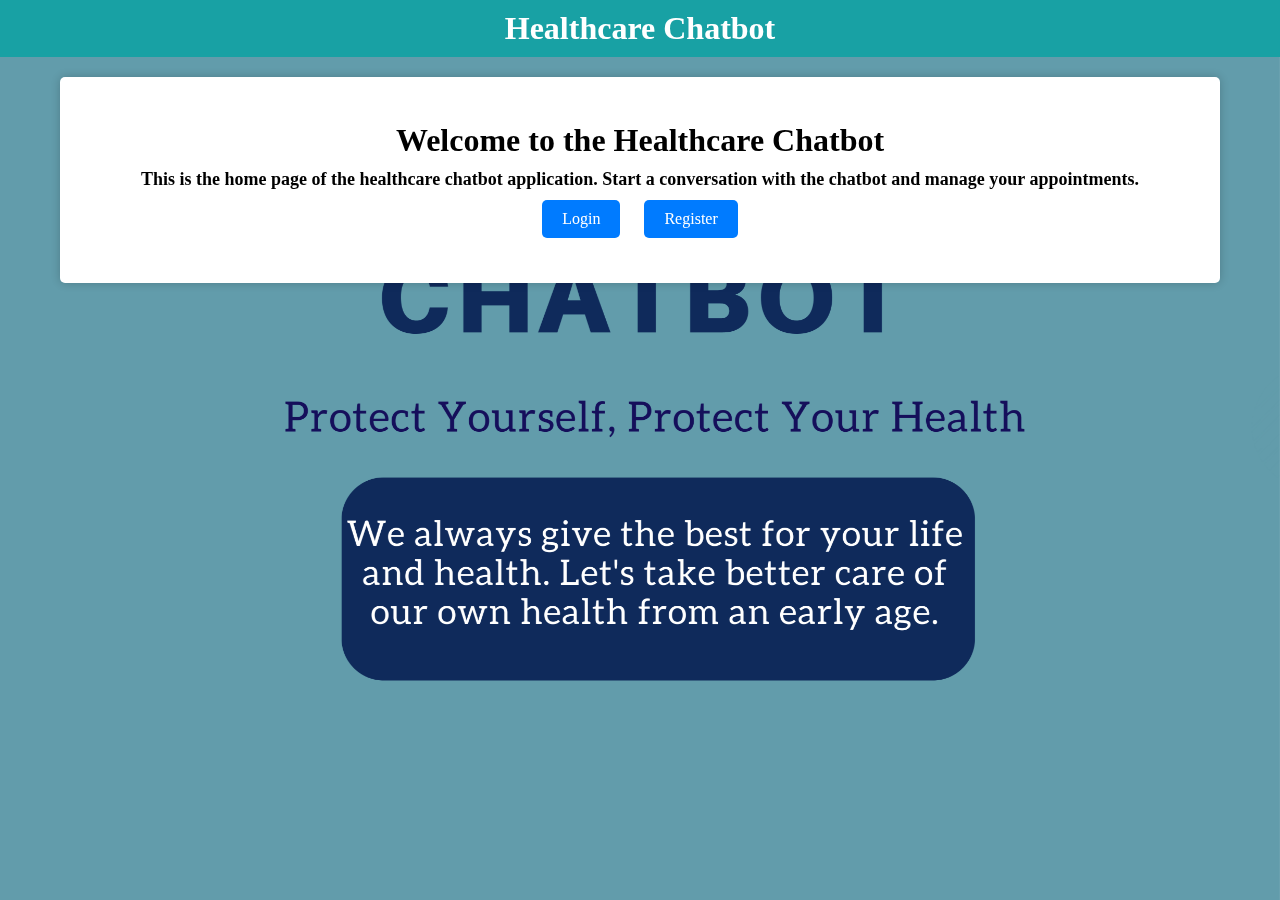
<file: Health Care ChatBot - Copy/index.html>
<!DOCTYPE html>
<html>
  <head>
    <title>Healthcare Chatbot</title>
    <link rel="stylesheet" type="text/css" href="styles.css" />
  </head>
  <style>
    p {
      padding-top: 10px;
      padding-bottom: 10px;
      font-size: large;
      font-weight: bolder;
    }
  </style>
  <body>
    <div class="header">
      <h1>Healthcare Chatbot</h1>
    </div>
    <div class="container">
      <div class="content">
        <h1>Welcome to the Healthcare Chatbot</h1>
        <p>
          This is the home page of the healthcare chatbot application. Start a
          conversation with the chatbot and manage your appointments.
        </p>
        <a href="login.html" class="btn">Login</a>
        <a href="registration.html" class="btn">Register</a>
      </div>
    </div>
    <div class="background-animation"></div>
  </body>
</html>
</file>
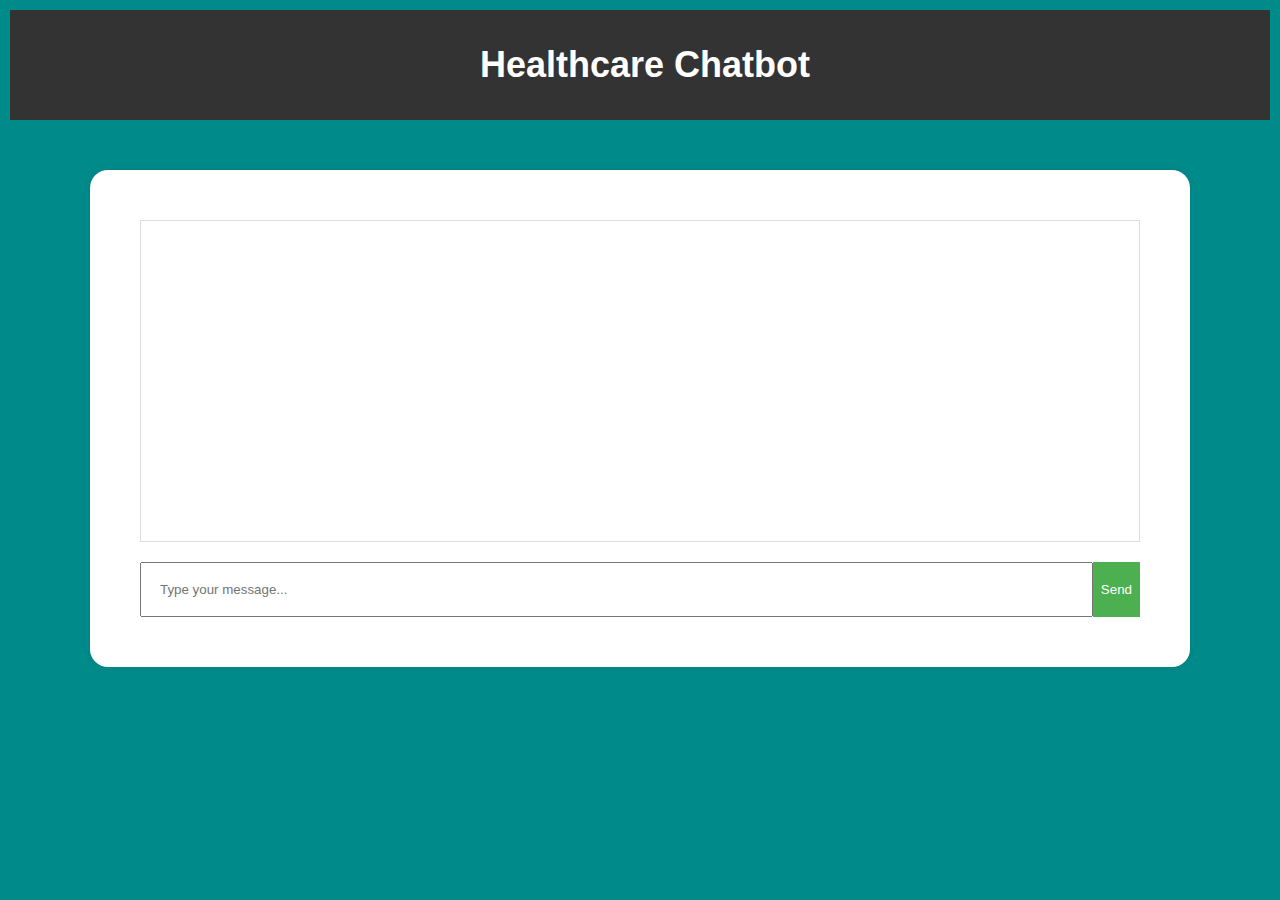
<file: Health Care ChatBot - Copy/chatbot.html>
<!DOCTYPE html>
<html lang="en">
  <head>
    <meta charset="UTF-8" />
    <meta name="viewport" content="width=device-width, initial-scale=1.0" />
    <title>Healthcare Chatbot</title>
    <style>
      body {
        font-family: Arial, sans-serif;
        margin: 0;
        padding: 0;
        background-color: darkcyan;
      }

      header {
        background-color: #333;
        color: #fff;
        text-align: center;
        padding-left: 10px;
        padding-top: 10px;
        padding-bottom: 10px;
        font-size: large;
        margin-left: 10px;
        margin-top: 10px;
        margin-right: 10px;
        margin-bottom: 10px;
      }

      #chat-container {
        max-width: 1000px;
        margin: 50px auto;
        padding: 50px;
        background-color: #fff;
        border-radius: 18px;
        box-shadow: 0 0 10px rgba(0, 0, 0, 0.1);
      }

      #chat-box {
        height: 300px;
        overflow-y: scroll;
        border: 1px solid #ddd;
        padding: 10px;
      }

      #user-input {
        padding-top: 10px;
        margin-top: 10px;
        display: flex;
      }

      #user-message {
        flex: 1;
        padding: 18px;
      }

      #send-btn {
        padding: 8px;
        background-color: #4caf50;
        color: #fff;
        border: none;
        cursor: pointer;
      }

      #send-btn:hover {
        background-color: #45a049;
      }
    </style>
  </head>
  <body>
    <header>
      <h1>Healthcare Chatbot</h1>
    </header>

    <div id="chat-container">
      <div id="chat-box"></div>
      <div id="user-input">
        <input
          type="text"
          id="user-message"
          placeholder="Type your message..."
        />
        <button id="send-btn" onclick="sendMessage()">Send</button>
      </div>
    </div>

    <script>
      function sendMessage() {
        var userMessage = document.getElementById("user-message").value;
        if (userMessage.trim() === "") return;

        appendMessage("You", userMessage);
        document.getElementById("user-message").value = "";

        // Here, you would typically make an API call to your backend
        // to process the user message and get the chatbot's response.

        // For simplicity, let's assume a simple response for now.
        var botResponse =
          "Thank you for your message. I will get back to you shortly.";
        setTimeout(function () {
          appendMessage("Healthcare Bot", botResponse);
        }, 500);
      }

      function appendMessage(sender, message) {
        var chatBox = document.getElementById("chat-box");
        var newMessage = document.createElement("div");
        newMessage.innerHTML = `<strong>${sender}:</strong> ${message}`;
        chatBox.appendChild(newMessage);

        // Scroll to the bottom of the chat box to show the latest message.
        chatBox.scrollTop = chatBox.scrollHeight;
      }
    </script>
  </body>
</html>
</file>
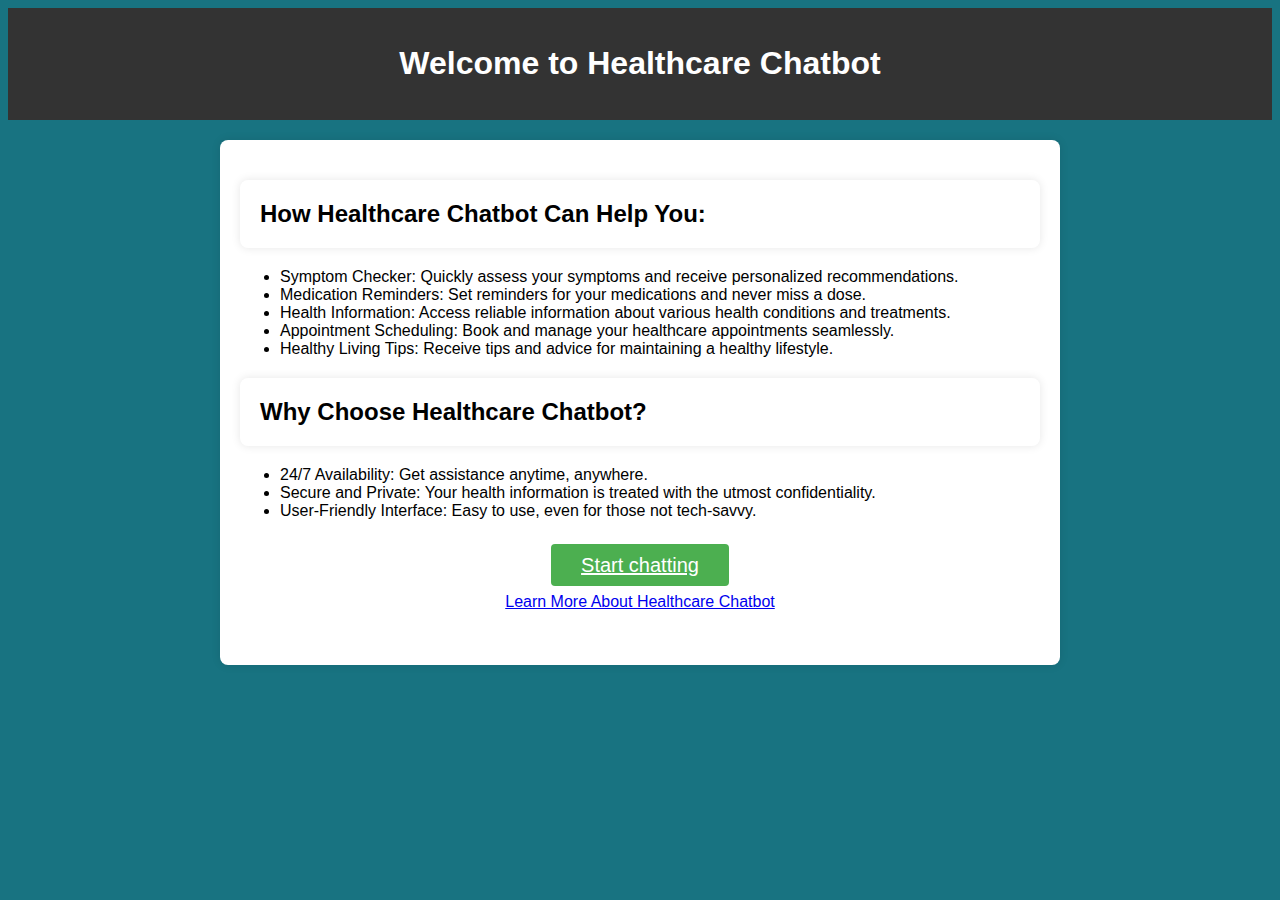
<file: Health Care ChatBot - Copy/homepage.html>
<!DOCTYPE html>
<html lang="en">
  <head>
    <meta charset="UTF-8" />
    <meta name="viewport" content="width=device-width, initial-scale=1.0" />
    <title>Healthcare Chatbot</title>
    <style>
      body {
        font-family: Arial, sans-serif;
        margin: 10;
        padding: 20;
        background-color: rgb(24, 115, 129);
      }

      header {
        background-color: #333333;
        color: #fff;
        text-align: center;
        padding: 1em;
      }

      section,
      h2 {
        max-width: 800px;
        margin: 20px auto;
        padding: 20px;
        background-color: #fff;
        border-radius: 8px;
        box-shadow: 0 0 10px rgba(0, 0, 0, 0.1);
      }

      .btn {
        padding: 20px 30px;
        font-size: 20px;
        cursor: pointer;
        background-color: #4caf50;
        color: #fff;
        border: none;
        border-radius: 4px;
        padding-bottom: 10px;
        padding-top: 10px;
      }

      .btn:hover {
        background-color: #45a049;
      }
    </style>
  </head>
  <body>
    <header>
      <h1>Welcome to Healthcare Chatbot</h1>
    </header>

    <section>
      <h2>How Healthcare Chatbot Can Help You:</h2>
      <ul>
        <li>
          Symptom Checker: Quickly assess your symptoms and receive personalized
          recommendations.
        </li>
        <li>
          Medication Reminders: Set reminders for your medications and never
          miss a dose.
        </li>
        <li>
          Health Information: Access reliable information about various health
          conditions and treatments.
        </li>
        <li>
          Appointment Scheduling: Book and manage your healthcare appointments
          seamlessly.
        </li>
        <li>
          Healthy Living Tips: Receive tips and advice for maintaining a healthy
          lifestyle.
        </li>
      </ul>

      <h2>Why Choose Healthcare Chatbot?</h2>
      <ul>
        <li>24/7 Availability: Get assistance anytime, anywhere.</li>
        <li>
          Secure and Private: Your health information is treated with the utmost
          confidentiality.
        </li>
        <li>
          User-Friendly Interface: Easy to use, even for those not tech-savvy.
        </li>
      </ul>
      <br />
      <center>
        <a href="chatbot.html" class="btn">Start chatting</a>

        <p><a href="learnabout.html">Learn More About Healthcare Chatbot</a></p>
      </center>
      <br />
    </section>
  </body>
</html>
</file>
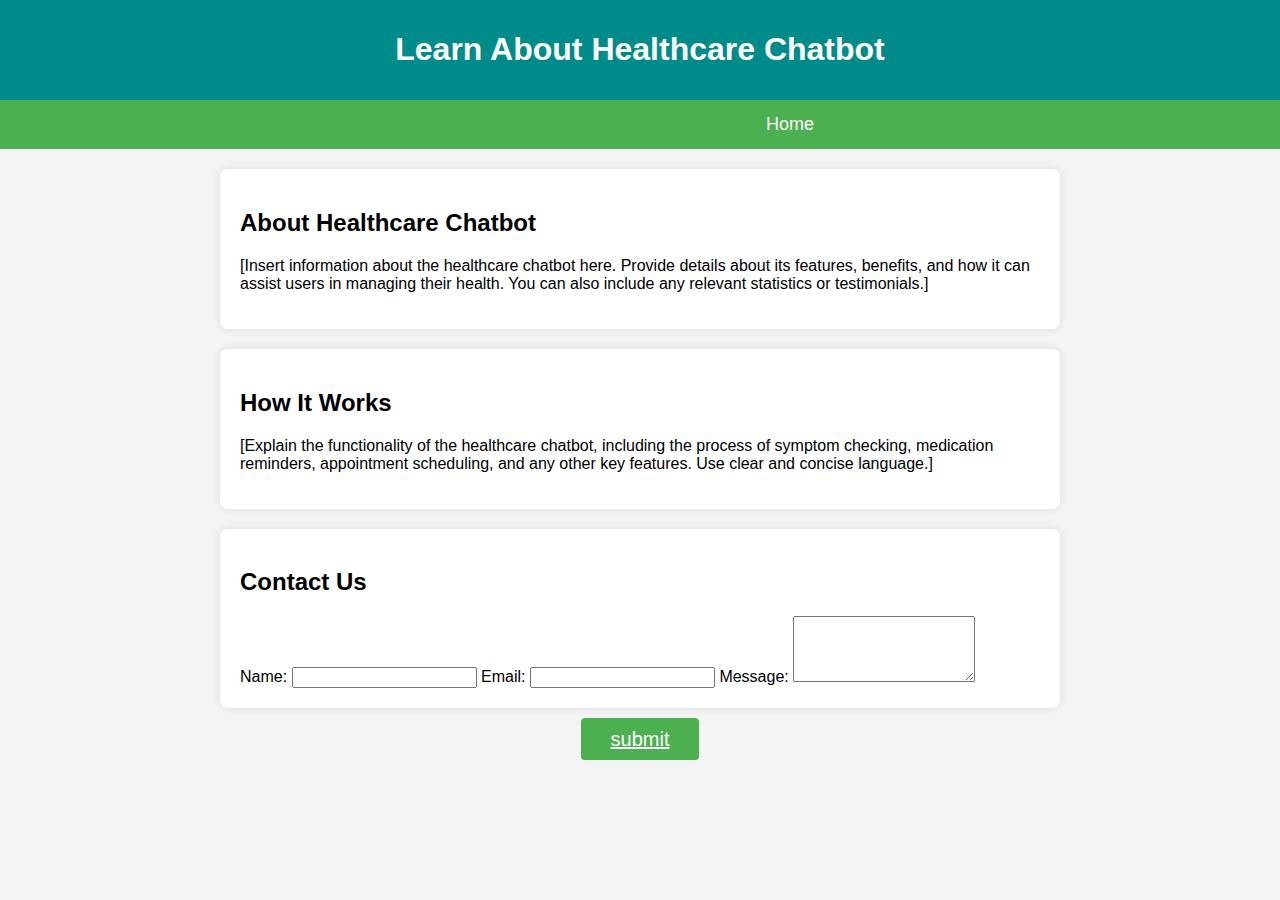
<file: Health Care ChatBot - Copy/learnabout.html>
<!DOCTYPE html>
<html lang="en">
  <head>
    <meta charset="UTF-8" />
    <meta name="viewport" content="width=device-width, initial-scale=1.0" />
    <title>Learn About Healthcare Chatbot</title>
    <style>
      body {
        font-family: Arial, sans-serif;
        margin: 0;
        padding: 0;
        background-color: #f4f4f4;
      }

      header {
        background-color: darkcyan;
        color: #fff;
        text-align: center;
        padding: 10px;
        padding-left: 10px;
      }

      nav {
        background-color: #4caf50;
        overflow: hidden;
        padding-left: 750px;
        font-size: large;
      }

      nav a {
        float: left;
        display: block;
        color: white;
        text-align: center;
        padding: 14px 16px;
        text-decoration: none;
      }

      nav a:hover {
        background-color: #45a049;
      }

      section {
        max-width: 800px;
        margin: 20px auto;
        padding: 20px;
        background-color: #fff;
        border-radius: 8px;
        box-shadow: 0 0 10px rgba(0, 0, 0, 0.1);
      }

      form {
        max-width: 800px;
        margin: 20px auto;
        padding: 20px;
        background-color: #fff;
        border-radius: 8px;
        box-shadow: 0 0 10px rgba(0, 0, 0, 0.1);
      }

      button {
        padding: 10px 20px;
        font-size: 16px;
        cursor: pointer;
        background-color: #4caf50;
        color: #fff;
        border: none;
        border-radius: 4px;
      }
      .btn {
        padding: 20px 30px;
        font-size: 20px;
        cursor: pointer;
        background-color: #4caf50;
        color: #fff;
        border: none;
        border-radius: 4px;
        padding-bottom: 10px;
        padding-top: 10px;
      }

      button:hover {
        background-color: #45a049;
      }
    </style>
  </head>
  <body>
    <header>
      <h1>Learn About Healthcare Chatbot</h1>
    </header>

    <nav>
      <a href="homepage.html">Home</a>
    </nav>

    <section>
      <h2>About Healthcare Chatbot</h2>
      <p>
        [Insert information about the healthcare chatbot here. Provide details
        about its features, benefits, and how it can assist users in managing
        their health. You can also include any relevant statistics or
        testimonials.]
      </p>
    </section>

    <section>
      <h2>How It Works</h2>
      <p>
        [Explain the functionality of the healthcare chatbot, including the
        process of symptom checking, medication reminders, appointment
        scheduling, and any other key features. Use clear and concise language.]
      </p>
    </section>

    <form>
      <h2>Contact Us</h2>
      <label for="name">Name:</label>
      <input type="text" id="name" name="name" required />

      <label for="email">Email:</label>
      <input type="email" id="email" name="email" required />

      <label for="message">Message:</label>
      <textarea id="message" name="message" rows="4" required></textarea>
    </form>
    <center>
      <a href="submit.html" class="btn">submit</a>
    </center>
  </body>
</html>
</file>
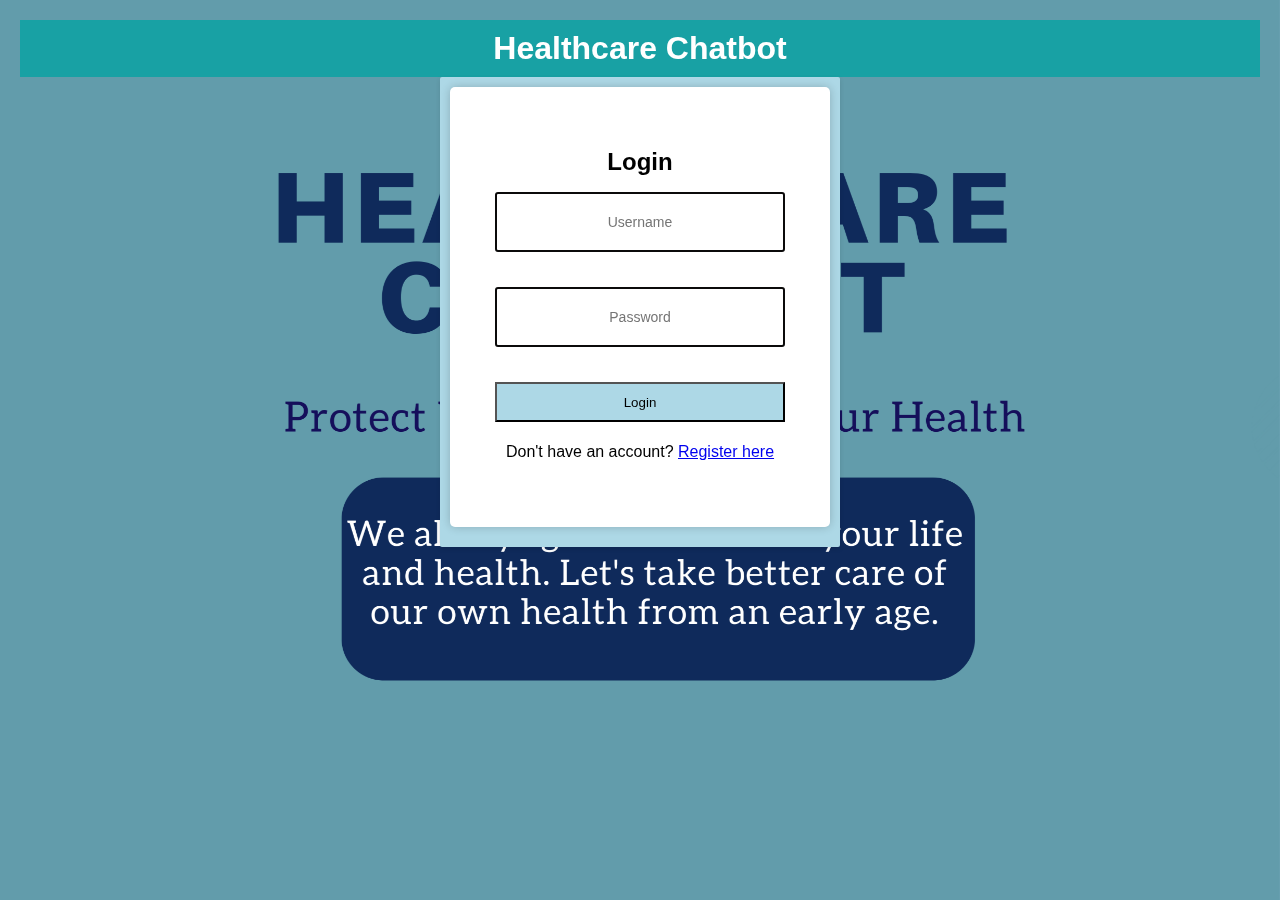
<file: Health Care ChatBot - Copy/login.html>
<!DOCTYPE html>
<html>
  <head>
    <title>Login - Healthcare Chatbot</title>
    <link rel="stylesheet" type="text/css" href="styles.css" />
  </head>
  <style>
    body {
      font-family: Arial, sans-serif;
      background-color: #b9d1f9;
      padding: 20px;
    }

    .container {
      width: 400px;
      line-height: 60px;
      margin: 0 auto;
      padding: 10px;
      container: lightblue;
      background-color: lightblue;
      border-radius: 2px;
      box-shadow: 0px 2px 5px rgba(0, 0, 0, 0.1);
    }
    form {
      display: flex;
      flex-direction: column;
    }

    label {
      margin-bottom: 10px;
      font-family: "Roboto", sans-serif;
      font-size: 16px;
      font-weight: 400;
      box-shadow: 30px;
      box-decoration-break: initial;
    }

    input[type="text"],
    input[type="email"],
    input[type="password"],
    input[type="submit"] {
      width: 100%;
      padding: 20px;
      margin-bottom: 35px;
      text-align: center;
      border-radius: 3px;
      border: 2px solid #0b0a0a;
      font-family: "Roboto", sans-serif;
      font-size: 14px;
      font-weight: 400;
    }

    input[type="submit"] {
      background-color: #578fca;
      text-align: center;
      color: rgb(252, 249, 249);
      cursor: pointer;
      font-family: "Roboto", sans-serif;
      font-size: 16px;
      font-weight: 700;
    }

    input[type="submit"]:hover {
      background-color: #6b6b9a;
    }

    .error-message {
      color: #ff0000;
      margin-bottom: 10px;
      font-family: "Roboto", sans-serif;
      font-size: 12px;
      font-weight: 400;
    }
    button {
      width: 290px;
      height: 40px;
      background-color: lightblue;
    }
  </style>
  <body>
    <div class="header">
      <h1>Healthcare Chatbot</h1>
    </div>
    <div class="container">
      <div class="content">
        <h2>Login</h2>
        <form action="signup.php" method="POST">
          <input type="text" name="username" placeholder="Username" required />
          <input
            type="password"
            name="password"
            placeholder="Password"
            required
          />
          <button type="submit">Login<a href="homepage.html"></a></button>
        </form>
        <p>
          Don't have an account? <a href="registration.html">Register here</a>
        </p>
      </div>
    </div>
    <div class="background-animation"></div>
  </body>
</html>
</file>
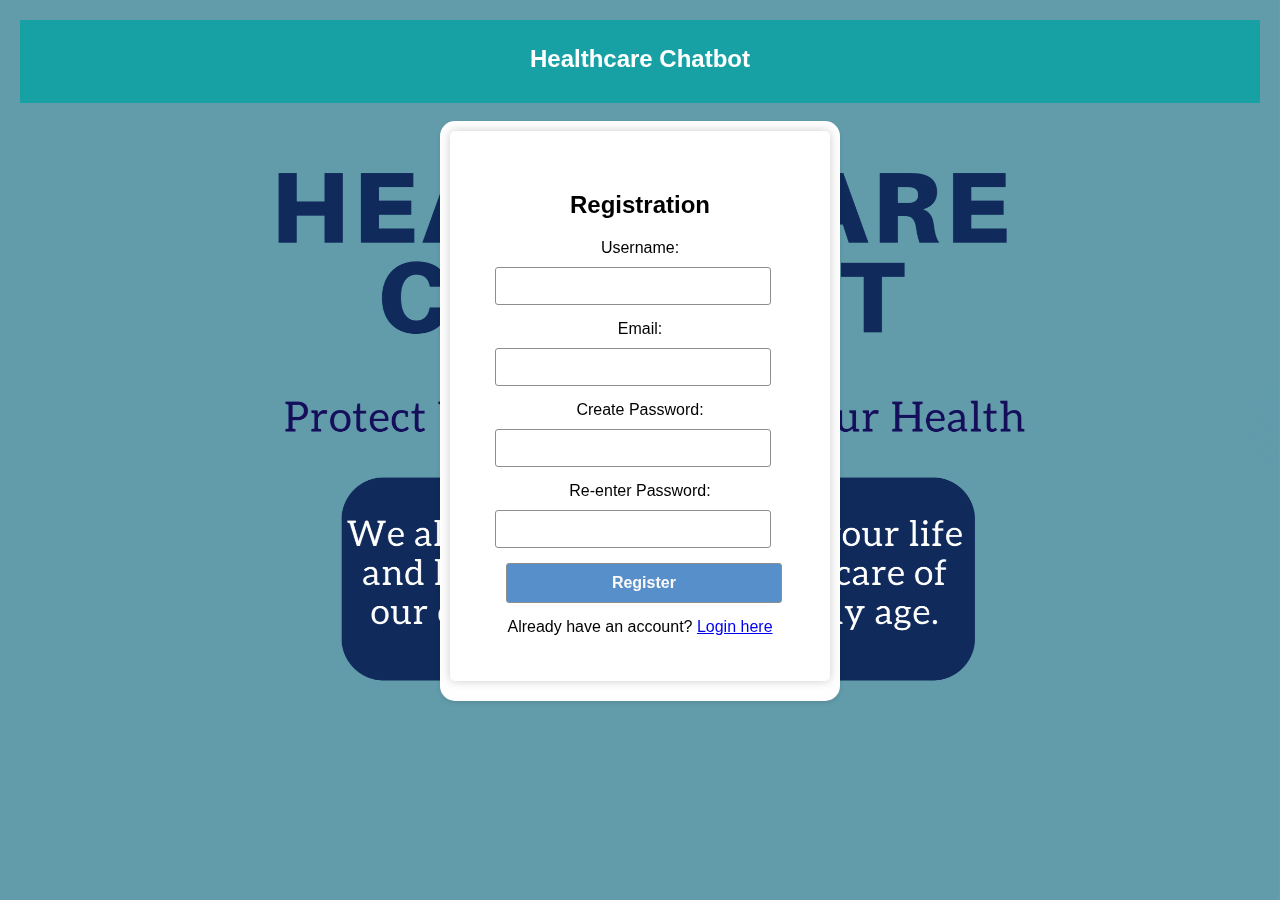
<file: Health Care ChatBot - Copy/registration.html>
<!DOCTYPE html>
<html>
  <head>
    <title>Registration page</title>
    <link rel="stylesheet" type="text/css" href="styles.css" />
  </head>
  <style>
    body {
      font-family: Arial, sans-serif;
      background-color: #b9d1f9;
      padding: 20px;
    }

    .container {
      width: 400px;
      margin: 0 auto;
      padding: 10px;
      background-color: #fefefe;
      border-radius: 15px;
      box-shadow: 0px 2px 5px rgba(0, 0, 0, 0.1);
    }

    h1 {
      text-align: center;
      padding-top: 15px;
      margin-bottom: 20px;
      font-family: "Roboto", sans-serif;
      font-size: 24px;
      font-weight: 700;
    }

    form {
      display: flex;
      flex-direction: column;
    }

    label {
      margin-bottom: 10px;
      font-family: "Roboto", sans-serif;
      font-size: 16px;
      font-weight: 400;
      box-shadow: 30px;
      box-decoration-break: initial;
    }

    input[type="text"],
    input[type="email"],
    input[type="password"],
    input[type="submit"] {
      width: 95%;
      padding: 10px;
      margin-bottom: 15px;
      text-align: center;
      border-radius: 3px;
      border: 1px solid #8e8d8d;
      font-family: "Roboto", sans-serif;
      font-size: 14px;
      font-weight: 400;
    }

    input[type="submit"] {
      background-color: #578fca;
      text-align: center;
      color: rgb(252, 249, 249);
      cursor: pointer;
      font-family: "Roboto", sans-serif;
      font-size: 16px;
      font-weight: 700;
    }

    input[type="submit"]:hover {
      background-color: #6b6b9a;
    }

    .error-message {
      color: #ff0000;
      margin-bottom: 10px;
      font-family: "Roboto", sans-serif;
      font-size: 12px;
      font-weight: 400;
    }
  </style>
  <body>
    <div class="header">
      <h1>Healthcare Chatbot</h1>
    </div>
    <br />
    <div class="container">
      <div class="content">
        <h1>Registration</h1>
        <form action="signup.php" method="POST">
          <label for="username">Username:</label>
          <input type="text" id="username" name="username" required />

          <label for="email">Email:</label>
          <input type="email" id="email" name="email" required />

          <label for="password">Create Password:</label>
          <input type="password" id="password" name="password" required />

          <label for="confirm-password">Re-enter Password:</label>
          <input
            type="password"
            id="confirm-password"
            name="confirm_password"
            required
          />

          <pre> <input type="submit" value="Register"><a href="homepage.html"></a></pre>
        </form>
        <p>Already have an account? <a href="login.html">Login here</a></p>
      </div>
    </div>
    <div class="background-animation"></div>
  </body>
</html>
</file>
<file: Health Care ChatBot - Copy/styles.css>
/* Reset some default styles */
* {
    margin: 0;
    padding: 0;
    box-sizing: border-box;
}

/* Define a background animation for the healthcare-related content */
.background-animation {
    position: fixed;
    top: 0;
    left: 0;
    width: 100%;
    height: 100vh;
    background: url('images/Healthcare\ CHATBOT.png') no-repeat center center fixed;
    background-size: cover;
    animation: backgroundAnimation 2s linear infinite;
    z-index: -1;
}

@keyframes backgroundAnimation {
    0% {
        transform: scale(1);
    }
    50% {
        transform: scale(1.05);
    }
    100% {
        transform: scale(1);
    }
}

.header {
    background-color: #18a1a4;
    color: #fff;
    text-align: center;
    padding: 10px;
}

.container {
    max-width: 1200px;
    margin: 0 auto;
    padding: 20px;
}

.content {
    background-color: #fff;
    padding: 45px;
    border-radius: 5px;
    box-shadow: 0px 0px 10px rgba(0, 0, 0, 0.2);
    text-align: center;
    text-size-adjust: 30px;
    margin-bottom: 10px;
}

.btn {
    display: inline-block;
    background-color: #007BFF;
    color: #fff;
    text-decoration: none;
    padding: 10px 20px;
    border-radius: 5px;
    margin: 0 10px;
    transition: background-color 1s ease;
}

.btn:hover {
    background-color: #0056b3;
}
</file>
